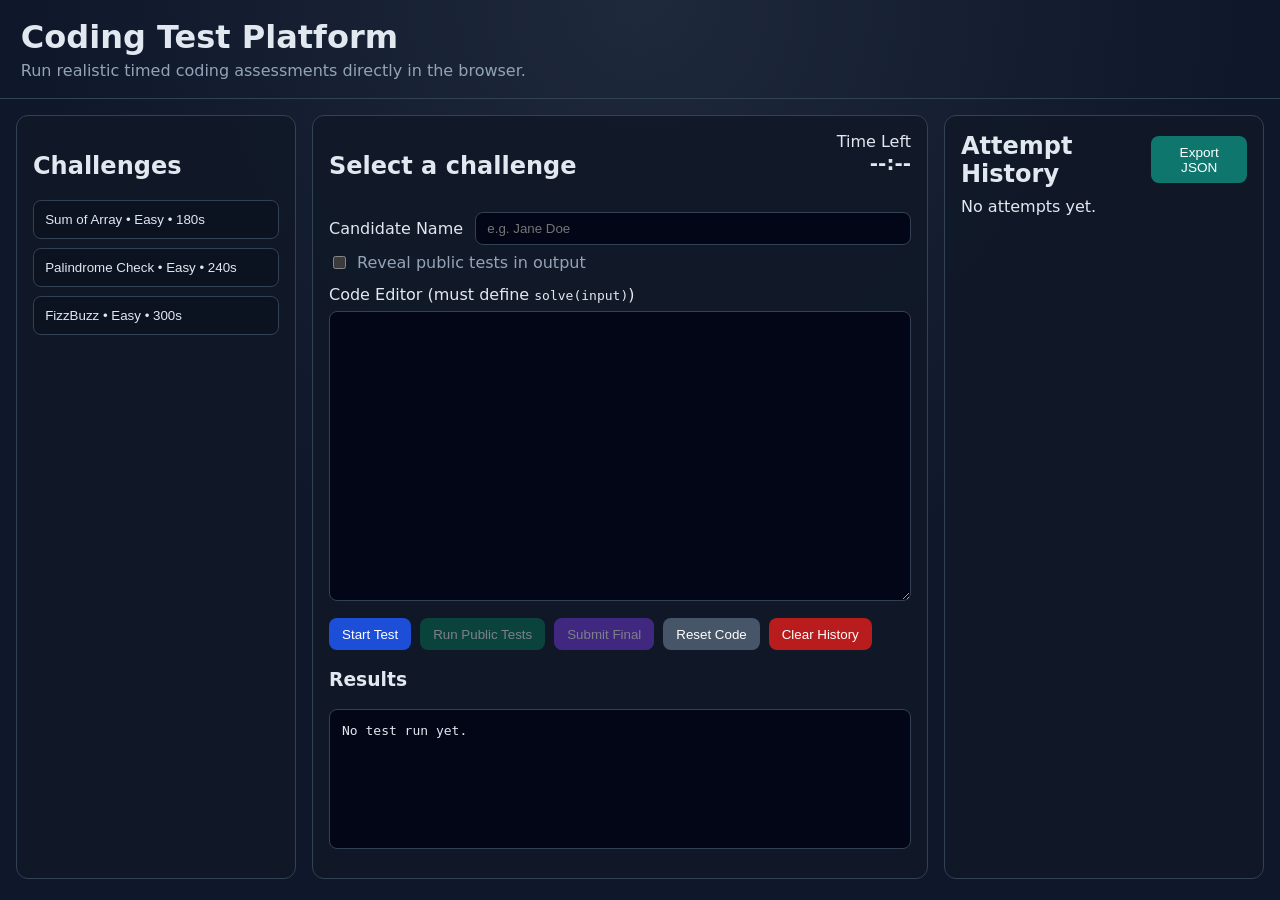
<file: index.html>
<!doctype html>
<html lang="en">
  <head>
    <meta charset="UTF-8" />
    <meta name="viewport" content="width=device-width, initial-scale=1.0" />
    <title>Coding Test Platform</title>
    <link rel="stylesheet" href="styles.css" />
  </head>
  <body>
    <header>
      <h1>Coding Test Platform</h1>
      <p>Run realistic timed coding assessments directly in the browser.</p>
    </header>

    <main class="layout">
      <aside class="panel" id="challenge-panel">
        <h2>Challenges</h2>
        <ul id="challenge-list"></ul>
      </aside>

      <section class="panel" id="workspace">
        <div class="workspace-top">
          <div>
            <h2 id="challenge-title">Select a challenge</h2>
            <p id="challenge-description"></p>
            <p class="meta" id="challenge-meta"></p>
          </div>
          <div class="timer-box">
            <span>Time Left</span>
            <strong id="timer">--:--</strong>
          </div>
        </div>

        <section class="candidate-row">
          <label for="candidate-name">Candidate Name</label>
          <input id="candidate-name" type="text" placeholder="e.g. Jane Doe" />
          <label class="checkbox">
            <input type="checkbox" id="reveal-public-tests" />
            Reveal public tests in output
          </label>
        </section>

        <label for="editor">Code Editor (must define <code>solve(input)</code>)</label>
        <textarea id="editor" spellcheck="false"></textarea>

        <div class="controls">
          <button id="start-test">Start Test</button>
          <button id="run-public-tests" disabled>Run Public Tests</button>
          <button id="submit" disabled>Submit Final</button>
          <button id="reset">Reset Code</button>
          <button id="clear-history" class="danger">Clear History</button>
        </div>

        <section>
          <h3>Results</h3>
          <pre id="results">No test run yet.</pre>
        </section>
      </section>

      <aside class="panel" id="history-panel">
        <div class="history-heading">
          <h2>Attempt History</h2>
          <button id="download-history" class="secondary">Export JSON</button>
        </div>
        <ul id="history"></ul>
      </aside>
    </main>

    <script src="app.js"></script>
  </body>
</html>
</file>
<file: styles.css>
:root {
  color-scheme: dark;
  --bg: #0f172a;
  --panel: #111827;
  --accent: #22c55e;
  --muted: #94a3b8;
  --danger: #ef4444;
  --border: #334155;
}

* { box-sizing: border-box; }

body {
  margin: 0;
  font-family: Inter, system-ui, -apple-system, Segoe UI, Roboto, sans-serif;
  background: radial-gradient(circle at top, #1e293b, #0f172a 55%);
  color: #e2e8f0;
  min-height: 100vh;
}

header {
  padding: 1.1rem 1.3rem;
  border-bottom: 1px solid var(--border);
}

header h1 { margin: 0; }
header p { margin: 0.35rem 0 0; color: var(--muted); }

.layout {
  display: grid;
  grid-template-columns: 280px 1fr 320px;
  gap: 1rem;
  padding: 1rem;
}

.panel {
  background: rgb(17 24 39 / 88%);
  border: 1px solid var(--border);
  border-radius: 12px;
  padding: 1rem;
}

#challenge-list,
#history {
  list-style: none;
  margin: 0;
  padding: 0;
  display: grid;
  gap: 0.55rem;
}

button.challenge-item {
  width: 100%;
  text-align: left;
  border: 1px solid var(--border);
  border-radius: 8px;
  background: #0b1220;
  color: inherit;
  padding: 0.7rem;
  cursor: pointer;
}

button.challenge-item.active { border-color: var(--accent); }

.workspace-top {
  display: flex;
  justify-content: space-between;
  gap: 1rem;
}

.meta {
  color: var(--muted);
  margin: 0.25rem 0 0;
  font-size: 0.9rem;
}

.candidate-row {
  display: grid;
  grid-template-columns: auto 1fr;
  gap: 0.5rem 0.75rem;
  align-items: center;
  margin: 0.8rem 0;
}

#candidate-name {
  background: #020617;
  color: #e2e8f0;
  border: 1px solid var(--border);
  border-radius: 8px;
  padding: 0.5rem 0.7rem;
}

.checkbox {
  grid-column: 1 / -1;
  display: flex;
  gap: 0.5rem;
  align-items: center;
  color: var(--muted);
}

.timer-box { text-align: right; min-width: 110px; }
.timer-box strong { display: block; font-size: 1.25rem; }

#editor {
  width: 100%;
  min-height: 290px;
  background: #020617;
  color: #e2e8f0;
  border: 1px solid var(--border);
  border-radius: 8px;
  padding: 0.8rem;
  margin-top: 0.45rem;
  resize: vertical;
  font-family: ui-monospace, SFMono-Regular, Menlo, Monaco, Consolas, monospace;
}

.controls {
  display: flex;
  gap: 0.55rem;
  margin: 0.8rem 0;
  flex-wrap: wrap;
}

button {
  border: 0;
  border-radius: 8px;
  padding: 0.54rem 0.82rem;
  background: #334155;
  color: #fff;
  cursor: pointer;
}

button:disabled {
  opacity: 0.45;
  cursor: not-allowed;
}

#start-test { background: #1d4ed8; }
#run-public-tests { background: #047857; }
#submit { background: #7c3aed; }
#reset { background: #475569; }
button.danger { background: #b91c1c; }
button.secondary { background: #0f766e; font-size: 0.85rem; }

#results {
  background: #020617;
  border: 1px solid var(--border);
  border-radius: 8px;
  padding: 0.75rem;
  min-height: 140px;
  white-space: pre-wrap;
  line-height: 1.4;
}

.history-heading {
  display: flex;
  justify-content: space-between;
  align-items: center;
  margin-bottom: 0.6rem;
}

.history-heading h2 { margin: 0; }

.history-item {
  border: 1px solid var(--border);
  border-radius: 8px;
  padding: 0.65rem;
  background: #0b1220;
}

.muted { color: var(--muted); }
.pass { color: var(--accent); }
.fail { color: var(--danger); }

@media (max-width: 1080px) {
  .layout { grid-template-columns: 1fr; }

  .workspace-top {
    flex-direction: column;
  }

  .timer-box {
    text-align: left;
  }
}
</file>
